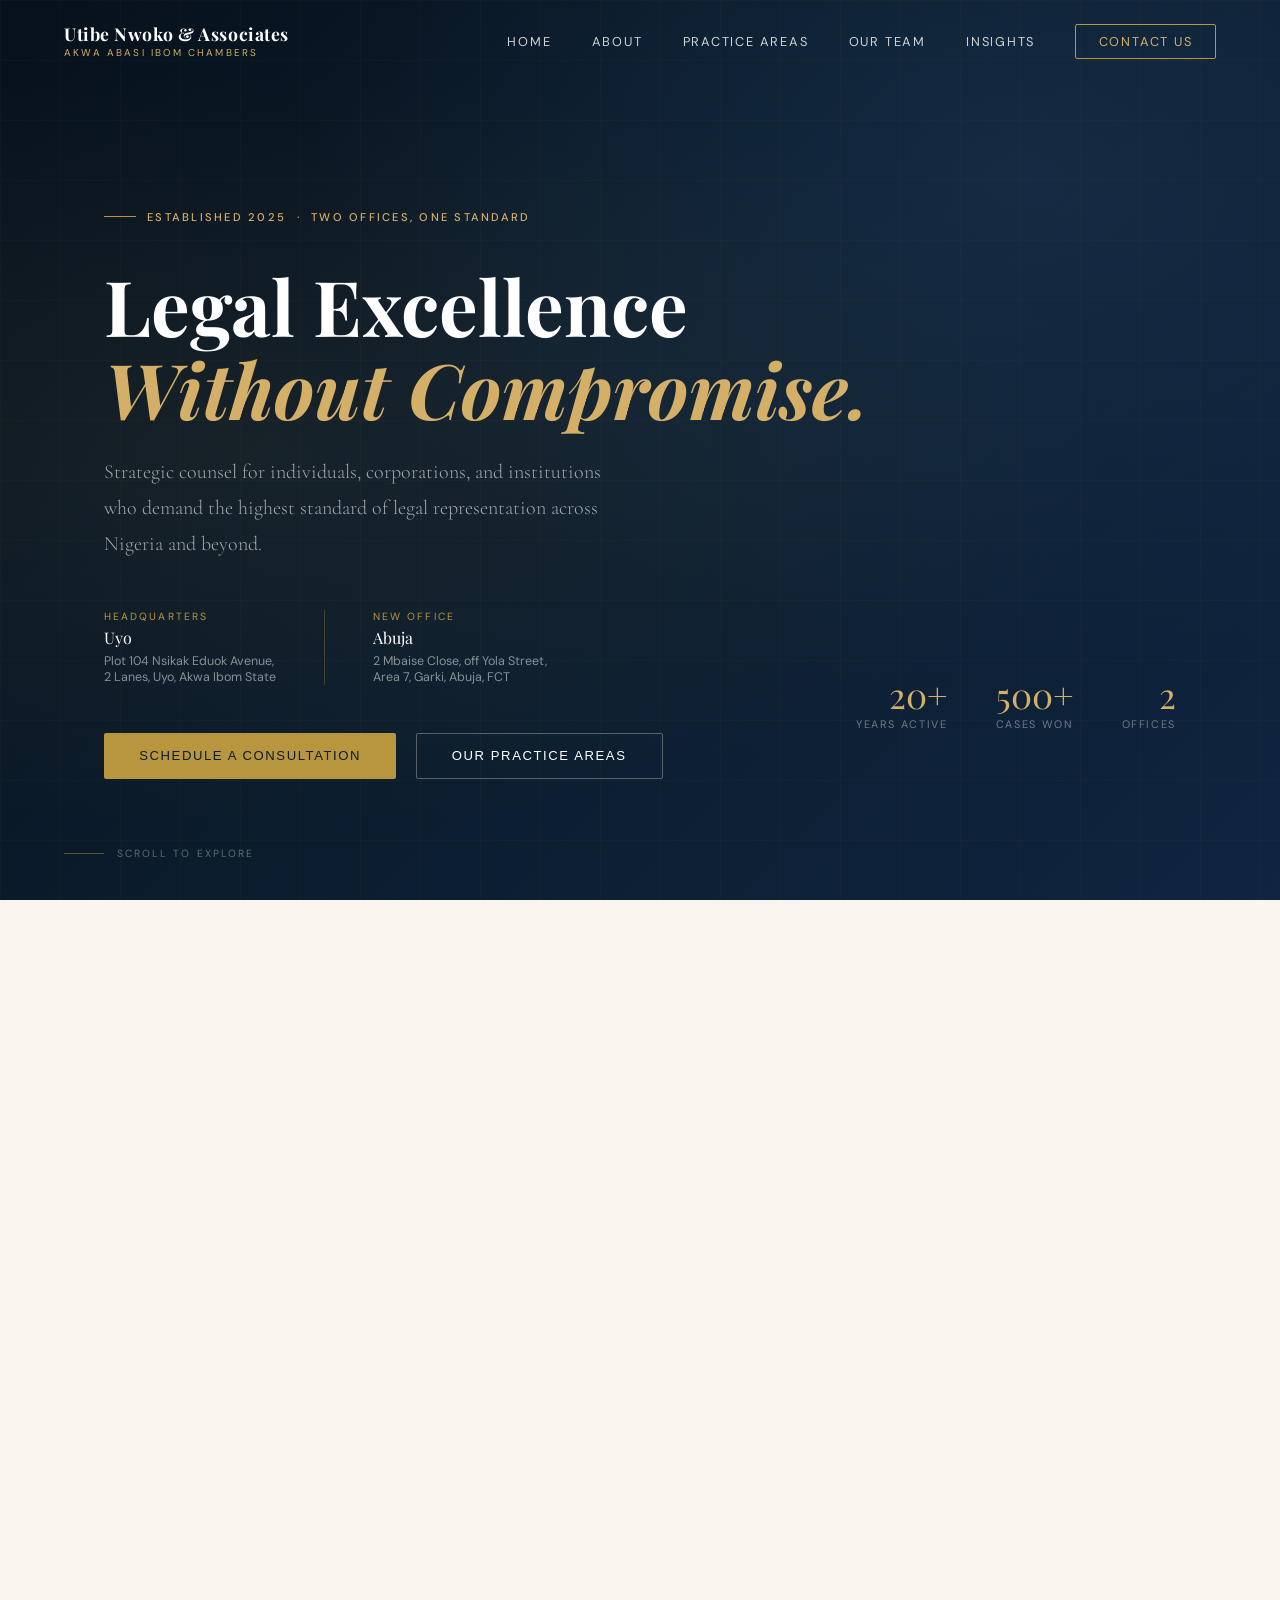
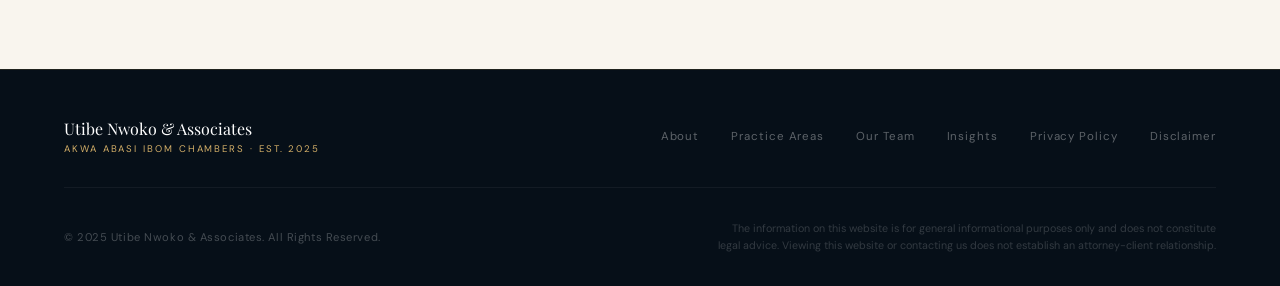
<file: index.html>
<!DOCTYPE html>
<html lang="en">
<head>
  <meta charset="UTF-8"/>
  <meta name="viewport" content="width=device-width, initial-scale=1.0"/>
  <title>Utibe Nwoko &amp; Associates - Akwa Abasi Ibom Chambers </title>

  <!-- Google Fonts -->
  <link href="https://fonts.googleapis.com/css2?family=Playfair+Display:ital,wght@0,400;0,600;0,700;0,900;1,400;1,600&family=Cormorant+Garamond:ital,wght@0,300;0,400;0,500;1,300;1,400&family=DM+Sans:wght@300;400;500&display=swap" rel="stylesheet"/>

  <!-- Stylesheet -->
  <link rel="stylesheet" href="styles.css"/>
</head>
<body>

<!-- ════════════════════════════
     NAVIGATION
════════════════════════════ -->
<nav id="navbar" class="top">
  <div class="nav-logo">
    <span class="nav-logo-main">Utibe Nwoko &amp; Associates</span>
    <span class="nav-logo-sub">Akwa Abasi Ibom Chambers</span>
  </div>
  <ul class="nav-links">
    <li><a onclick="scrollTo('home')">Home</a></li>
    <li><a onclick="scrollTo('about')">About</a></li>
    <li><a onclick="scrollTo('practice')">Practice Areas</a></li>
    <li><a onclick="scrollTo('team')">Our Team</a></li>
    <li><a onclick="scrollTo('insights')">Insights</a></li>
    <li><a onclick="scrollTo('contact')" class="nav-cta">Contact Us</a></li>
  </ul>
  <div class="hamburger" onclick="toggleMenu()">
    <span></span>
    <span></span>
    <span></span>
  </div>
</nav>

<!-- ════════════════════════════
     HERO
════════════════════════════ -->
<section id="home">
  <div class="hero-bg"></div>
  <div class="hero-grid"></div>
  <div class="hero-content">

    <div class="hero-badge">
      <span class="hero-badge-line"></span>
      <span class="hero-badge-text">Established 2025 &nbsp;·&nbsp; Two Offices, One Standard</span>
    </div>

    <h1 class="hero-title">Legal Excellence<br><em>Without Compromise.</em></h1>

    <p class="hero-sub">
      Strategic counsel for individuals, corporations, and institutions who demand the
      highest standard of legal representation across Nigeria and beyond.
    </p>

    <div class="hero-locations">
      <div class="hero-loc">
        <span class="hero-loc-label">Headquarters</span>
        <span class="hero-loc-city">Uyo</span>
        <span class="hero-loc-addr">Plot 104 Nsikak Eduok Avenue,<br>2 Lanes, Uyo, Akwa Ibom State</span>
      </div>
      <div class="hero-loc-divider"></div>
      <div class="hero-loc">
        <span class="hero-loc-label">New Office</span>
        <span class="hero-loc-city">Abuja</span>
        <span class="hero-loc-addr">2 Mbaise Close, off Yola Street,<br>Area 7, Garki, Abuja, FCT</span>
      </div>
    </div>

    <div class="hero-actions">
      <button class="btn-primary" onclick="scrollTo('contact')">Schedule a Consultation</button>
      <button class="btn-outline" onclick="scrollTo('practice')">Our Practice Areas</button>
    </div>

    <div class="hero-stats">
      <div class="hero-stat">
        <div class="hero-stat-num">20+</div>
        <div class="hero-stat-label">Years Active</div>
      </div>
      <div class="hero-stat">
        <div class="hero-stat-num">500+</div>
        <div class="hero-stat-label">Cases Won</div>
      </div>
      <div class="hero-stat">
        <div class="hero-stat-num">2</div>
        <div class="hero-stat-label">Offices</div>
      </div>
    </div>

  </div>
  <div class="scroll-indicator">
    <span class="scroll-line"></span>
    <span class="scroll-text">Scroll to Explore</span>
  </div>
</section>

<!-- ════════════════════════════
     ABOUT
════════════════════════════ -->
<section id="about">
  <div class="about-inner">

    <div class="about-visual reveal">
      <div class="about-img-frame">
        <div class="about-img-placeholder">
          <span class="about-img-icon">⚖</span>
        </div>
      </div>
      <div class="about-accent-box">
        <div class="about-accent-num">20</div>
        <div class="about-accent-text">Years of Precedent</div>
      </div>
    </div>

    <div class="about-content reveal">
      <div class="section-badge">
        <span class="section-badge-line"></span>
        <span class="section-badge-text">About the Firm</span>
      </div>
      <h2 class="section-title">Rooted in Principle.<br><em>Driven by Results.</em></h2>
      <div class="gold-sep"></div>
      <p class="about-text">
        Founded in 2025 by Utibe Nwoko SAN, our firm was built on a singular conviction:
        that every client deserves fearless, principled, and commercially astute legal representation.
      </p>
      <p class="about-text">
        With the landmark opening of our Abuja office in 2025, we now serve clients at the seat of
        federal power — reinforcing our commitment to delivering seamless, nationally coordinated legal strategy.
      </p>
      <div class="about-pillars">
        <div class="pillar">
          <div class="pillar-title">Integrity</div>
          <div class="pillar-text">Unwavering ethical standards in every matter we undertake.</div>
        </div>
        <div class="pillar">
          <div class="pillar-title">Excellence</div>
          <div class="pillar-text">Rigorous preparation and masterful advocacy at every level.</div>
        </div>
        <div class="pillar">
          <div class="pillar-title">Diligence</div>
          <div class="pillar-text">Relentless attention to detail from instruction to resolution.</div>
        </div>
        <div class="pillar">
          <div class="pillar-title">Discretion</div>
          <div class="pillar-text">Absolute confidentiality as the cornerstone of client trust.</div>
        </div>
      </div>
    </div>

  </div>
</section>

<!-- ════════════════════════════
     PRACTICE AREAS
════════════════════════════ -->
<section id="practice">
  <div class="practice-inner">

    <div class="practice-header reveal">
      <div>
        <div class="section-badge">
          <span class="section-badge-line"></span>
          <span class="section-badge-text">Practice Areas</span>
        </div>
        <h2 class="section-title">Our Areas<br><em>of Expertise</em></h2>
      </div>
      <p class="practice-desc">
        We provide comprehensive legal services across the most critical sectors of Nigeria's
        economy — from boardroom negotiations to high-court litigation.
      </p>
    </div>

    <div class="practice-grid reveal">
      <div class="practice-card">
        <div class="practice-num">01</div>
        <div class="practice-name">Corporate &amp; Commercial Law</div>
        <div class="practice-desc-card">Mergers, acquisitions, corporate restructuring, joint ventures, and commercial agreements for businesses of every scale.</div>
        <span class="practice-arrow">→</span>
      </div>
      <div class="practice-card">
        <div class="practice-num">02</div>
        <div class="practice-name">Dispute Resolution &amp; Litigation</div>
        <div class="practice-desc-card">Aggressive courtroom advocacy and strategic dispute resolution across federal and state courts, including arbitration.</div>
        <span class="practice-arrow">→</span>
      </div>
      <div class="practice-card">
        <div class="practice-num">03</div>
        <div class="practice-name">Energy &amp; Natural Resources</div>
        <div class="practice-desc-card">Regulatory advisory, upstream and downstream transactions, and environmental compliance in Nigeria's oil and gas sector.</div>
        <span class="practice-arrow">→</span>
      </div>
      <div class="practice-card">
        <div class="practice-num">04</div>
        <div class="practice-name">Intellectual Property</div>
        <div class="practice-desc-card">Trademark registration, patent protection, copyright enforcement, and IP strategy for brands, creators, and innovators.</div>
        <span class="practice-arrow">→</span>
      </div>
      <div class="practice-card">
        <div class="practice-num">05</div>
        <div class="practice-name">Banking &amp; Finance</div>
        <div class="practice-desc-card">Structured finance, regulatory compliance, securities law, and advisory on complex financial instruments and transactions.</div>
        <span class="practice-arrow">→</span>
      </div>
      <div class="practice-card">
        <div class="practice-num">06</div>
        <div class="practice-name">Real Estate &amp; Property Law</div>
        <div class="practice-desc-card">Property acquisition, title perfection, development agreements, and leasing for commercial and high-net-worth residential transactions.</div>
        <span class="practice-arrow">→</span>
      </div>
    </div>

  </div>
</section>

<!-- ════════════════════════════
     TEAM
════════════════════════════ -->
<section id="team">
  <div class="team-inner">

    <div class="team-header reveal">
      <div class="section-badge">
        <span class="section-badge-line"></span>
        <span class="section-badge-text">Our Team</span>
      </div>
      <h2 class="section-title">Counsel You Can <em>Trust</em></h2>
      <div class="gold-sep" style="margin: 1rem auto 0;"></div>
      <p style="font-family:'Cormorant Garamond',serif; font-size:1.1rem; color:#4A5E6D; max-width:540px; margin:.8rem auto 0; font-weight:300; line-height:1.8;">
        In law, the calibre of your counsel determines the outcome. Meet the attorneys who will stand in your corner.
      </p>
    </div>

    <div class="team-grid">
      <div class="attorney-card reveal">
        <div class="attorney-photo"><span class="attorney-initials">EA</span></div>
        <div class="attorney-info">
          <div class="attorney-name">Utibe Nwoko, SAN</div>
          <div class="attorney-role">Founder &amp; Senior Partner</div>
          <div class="attorney-specialties">
            <span class="specialty-tag">Corporate Law</span>
            <span class="specialty-tag">Energy</span>
            <span class="specialty-tag">Litigation</span>
          </div>
          <div class="attorney-bar">Called to Bar: 1994 &nbsp;·&nbsp; LLM, University of London</div>
        </div>
      </div>

      <div class="attorney-card reveal">
        <div class="attorney-photo"><span class="attorney-initials">FO</span></div>
        <div class="attorney-info">
          <div class="attorney-name">Dr. Funmilayo Okafor</div>
          <div class="attorney-role">Managing Partner, Abuja</div>
          <div class="attorney-specialties">
            <span class="specialty-tag">Finance Law</span>
            <span class="specialty-tag">Regulatory</span>
          </div>
          <div class="attorney-bar">Called to Bar: 2001 &nbsp;·&nbsp; LLD, University of Lagos</div>
        </div>
      </div>

      <div class="attorney-card reveal">
        <div class="attorney-photo"><span class="attorney-initials">TC</span></div>
        <div class="attorney-info">
          <div class="attorney-name">Tobenna Chukwuma, Esq.</div>
          <div class="attorney-role">Partner — Dispute Resolution</div>
          <div class="attorney-specialties">
            <span class="specialty-tag">Arbitration</span>
            <span class="specialty-tag">Commercial</span>
          </div>
          <div class="attorney-bar">Called to Bar: 2006 &nbsp;·&nbsp; LLM, Harvard Law School</div>
        </div>
      </div>
    </div>

  </div>
</section>

<!-- ════════════════════════════
     INSIGHTS
════════════════════════════ -->
<section id="insights">
  <div class="insights-inner">

    <div class="insights-header reveal">
      <div>
        <div class="section-badge">
          <span class="section-badge-line"></span>
          <span class="section-badge-text">Insights</span>
        </div>
        <h2 class="section-title">Legal Commentary<br><em>&amp; Firm News</em></h2>
      </div>
      <span class="view-all">View All Articles</span>
    </div>

    <div class="insights-grid reveal">

      <!-- Featured Article -->
      <div class="insight-card featured">
        <div>
          <div class="insight-category">Firm Announcement</div>
          <h3 class="insight-title">Utibe Nwoko &amp; Associates Expands to Abuja — Strengthening National Reach</h3>
          <p class="insight-excerpt">
            After two decades of excellence from our Uyo headquarters, we are proud to announce the
            opening of our Abuja office, placing us at the heart of Nigeria's federal and regulatory landscape.
          </p>
          <div class="insight-meta">
            <span class="insight-date">June 2025</span>
            <span class="insight-divider"></span>
            <span class="insight-read">Read More →</span>
          </div>
        </div>
        <div class="insight-icon-box">
          <span class="insight-icon">📰</span>
        </div>
      </div>

      <!-- Article 2 -->
      <div class="insight-card">
        <div class="insight-category">Regulatory Update</div>
        <h3 class="insight-title">SEC's New Capital Market Regulations: What Issuers Must Know</h3>
        <p class="insight-excerpt">A comprehensive breakdown of the Securities and Exchange Commission's 2025 directives and their impact on capital-raising activities.</p>
        <div class="insight-meta">
          <span class="insight-date">May 2025</span>
          <span class="insight-divider"></span>
          <span class="insight-read">Read More →</span>
        </div>
      </div>

      <!-- Article 3 -->
      <div class="insight-card">
        <div class="insight-category">Legal Commentary</div>
        <h3 class="insight-title">The Future of Arbitration in West Africa's Commercial Courts</h3>
        <p class="insight-excerpt">How regional harmonisation of arbitration laws is reshaping the dispute resolution landscape for cross-border commercial transactions.</p>
        <div class="insight-meta">
          <span class="insight-date">April 2025</span>
          <span class="insight-divider"></span>
          <span class="insight-read">Read More →</span>
        </div>
      </div>

    </div>
  </div>
</section>

<!-- ════════════════════════════
     CONTACT
════════════════════════════ -->
<section id="contact">
  <div class="contact-inner">

    <div class="contact-header reveal">
      <div class="section-badge">
        <span class="section-badge-line"></span>
        <span class="section-badge-text">Contact Us</span>
      </div>
      <h2 class="section-title">Speak With Our <em>Team</em></h2>
    </div>

    <div class="contact-grid">

      <!-- Office Addresses -->
      <div class="reveal">
        <div class="office-block">
          <div class="office-label">Akwa Ibom — Headquarters</div>
          <div class="office-city">Uyo, Akwa Ibom</div>
          <div class="office-addr">Plot 104 Nsikak Eduok Avenue,<br>2 Lanes, Uyo, Akwa Ibom State</div>
          <div class="office-phone">+234 (0) 1 890 7000</div>
          <div class="map-placeholder">
            <span class="map-pin">📍</span>
            <span class="map-label">Akwa Ibom, Uyo</span>
          </div>
        </div>
        <div class="office-block">
          <div class="office-label">Abuja Office — New Branch</div>
          <div class="office-city">Garki, Abuja</div>
          <div class="office-addr">2 Mbaise Close, off Yola Street,<br>Area 7, Garki, Abuja, FCT</div>
          <div class="office-phone">+234 (0) 9 876 5432</div>
          <div class="map-placeholder">
            <span class="map-pin">📍</span>
            <span class="map-label">Abuja, Garki</span>
          </div>
        </div>
      </div>

      <!-- Contact Form -->
      <div class="contact-form reveal">
        <div class="form-title">Send an Enquiry</div>
        <div class="form-row">
          <div class="form-group">
            <label>First Name</label>
            <input type="text" placeholder="John"/>
          </div>
          <div class="form-group">
            <label>Last Name</label>
            <input type="text" placeholder="Doe"/>
          </div>
        </div>
        <div class="form-group">
          <label>Email Address</label>
          <input type="email" placeholder="john@company.com"/>
        </div>
        <div class="form-group">
          <label>Phone Number</label>
          <input type="tel" placeholder="+234 800 000 0000"/>
        </div>
        <div class="form-group">
          <label>Area of Law</label>
          <select>
            <option value="">Select Practice Area</option>
            <option>Corporate &amp; Commercial Law</option>
            <option>Dispute Resolution &amp; Litigation</option>
            <option>Energy &amp; Natural Resources</option>
            <option>Intellectual Property</option>
            <option>Banking &amp; Finance</option>
            <option>Real Estate &amp; Property Law</option>
            <option>Other</option>
          </select>
        </div>
        <div class="form-group">
          <label>Brief Description of Matter</label>
          <textarea placeholder="Please provide a brief overview of your legal matter…"></textarea>
        </div>
        <button class="btn-submit" onclick="handleSubmit()">Submit Enquiry</button>
      </div>

    </div>
  </div>
</section>

<!-- ════════════════════════════
     FOOTER
════════════════════════════ -->
<footer>
  <div class="footer-inner">
    <div class="footer-top">
      <div>
        <div class="footer-logo-text">Utibe Nwoko &amp; Associates</div>
        <div class="footer-logo-sub">Akwa Abasi Ibom Chambers · Est. 2025</div>
      </div>
      <div class="footer-links-row">
        <a onclick="scrollTo('about')">About</a>
        <a onclick="scrollTo('practice')">Practice Areas</a>
        <a onclick="scrollTo('team')">Our Team</a>
        <a onclick="scrollTo('insights')">Insights</a>
        <a href="#">Privacy Policy</a>
        <a href="#">Disclaimer</a>
      </div>
    </div>
    <div class="footer-bottom">
      <div class="footer-copy">© 2025 Utibe Nwoko &amp; Associates. All Rights Reserved.</div>
      <div class="footer-disclaimer">
        The information on this website is for general informational purposes only and does not constitute
        legal advice. Viewing this website or contacting us does not establish an attorney-client relationship.
      </div>
    </div>
  </div>
</footer>

<!-- JavaScript -->
<script src="main.js"></script>

</body>
</html>
</file>
<file: styles.css>
:root {
  --navy: #0B1C2D;
  --navy-mid: #112438;
  --navy-light: #1A3550;
  --gold: #B8963E;
  --gold-light: #D4AF68;
  --gold-pale: #F0E0B0;
  --cream: #F9F5EE;
  --cream-dark: #EDE8DF;
  --charcoal: #2C3E50;
  --text-muted: #7A8C9A;
  --white: #FFFFFF;
}

* { margin: 0; padding: 0; box-sizing: border-box; }
html { scroll-behavior: smooth; }
body { font-family: 'DM Sans', sans-serif; background: var(--cream); color: var(--navy); overflow-x: hidden; }

/* ── NAV ── */
nav {
  position: fixed; top: 0; left: 0; right: 0; z-index: 1000;
  padding: 0 4rem; height: 80px;
  display: flex; align-items: center; justify-content: space-between;
  transition: all .4s ease;
}
nav.scrolled {
  background: rgba(11,28,45,.97);
  backdrop-filter: blur(12px);
  border-bottom: 1px solid rgba(184,150,62,.2);
}
nav.top { background: transparent; }

.nav-logo { display: flex; flex-direction: column; gap: 1px; }
.nav-logo-main { font-family: 'Playfair Display', serif; font-size: 1.1rem; font-weight: 700; color: var(--white); letter-spacing: .03em; }
.nav-logo-sub { font-family: 'DM Sans', sans-serif; font-size: .62rem; letter-spacing: .22em; text-transform: uppercase; color: var(--gold-light); }

.nav-links { display: flex; gap: 2.5rem; align-items: center; list-style: none; }
.nav-links a { font-size: .8rem; letter-spacing: .14em; text-transform: uppercase; color: rgba(255,255,255,.8); text-decoration: none; transition: color .3s; cursor: pointer; }
.nav-links a:hover { color: var(--gold-light); }
.nav-cta { background: transparent; border: 1px solid var(--gold); color: var(--gold-light) !important; padding: .5rem 1.4rem; border-radius: 2px; transition: all .3s !important; }
.nav-cta:hover { background: var(--gold) !important; color: var(--navy) !important; }

.hamburger { display: none; flex-direction: column; gap: 5px; cursor: pointer; padding: 4px; }
.hamburger span { width: 24px; height: 1.5px; background: var(--white); transition: all .3s; }

/* ── SECTIONS ── */
section { min-height: 100vh; position: relative; }

/* ── HERO ── */
#home { background: var(--navy); display: flex; align-items: center; overflow: hidden; }

.hero-bg {
  position: absolute; inset: 0;
  background:
    radial-gradient(ellipse at 20% 50%, rgba(184,150,62,.08) 0%, transparent 60%),
    radial-gradient(ellipse at 80% 20%, rgba(26,53,80,.6) 0%, transparent 50%),
    linear-gradient(135deg, #07111C 0%, #0B1C2D 50%, #0F2540 100%);
}
.hero-grid {
  position: absolute; inset: 0; opacity: .03;
  background-image: linear-gradient(var(--gold) 1px, transparent 1px), linear-gradient(90deg, var(--gold) 1px, transparent 1px);
  background-size: 60px 60px;
}
.hero-content { position: relative; z-index: 2; padding: 0 4rem; max-width: 1200px; margin: 0 auto; width: 100%; padding-top: 80px; }

.hero-badge { display: inline-flex; align-items: center; gap: .7rem; margin-bottom: 2.5rem; opacity: 0; animation: fadeUp .8s .3s forwards; }
.hero-badge-line { width: 32px; height: 1px; background: var(--gold); }
.hero-badge-text { font-size: .7rem; letter-spacing: .2em; text-transform: uppercase; color: var(--gold-light); font-weight: 500; }

.hero-title { font-family: 'Playfair Display', serif; font-size: clamp(3rem, 6vw, 5.5rem); line-height: 1.08; color: var(--white); margin-bottom: 1.5rem; opacity: 0; animation: fadeUp .9s .5s forwards; }
.hero-title em { font-style: italic; color: var(--gold-light); }

.hero-sub { font-family: 'Cormorant Garamond', serif; font-size: 1.25rem; font-weight: 300; color: rgba(255,255,255,.6); max-width: 520px; line-height: 1.8; margin-bottom: 3rem; opacity: 0; animation: fadeUp .9s .7s forwards; }

.hero-locations { display: flex; gap: 3rem; margin-bottom: 3rem; opacity: 0; animation: fadeUp .9s .9s forwards; }
.hero-loc { display: flex; flex-direction: column; gap: .3rem; }
.hero-loc-label { font-size: .65rem; letter-spacing: .2em; text-transform: uppercase; color: var(--gold); }
.hero-loc-city { font-family: 'Playfair Display', serif; font-size: 1rem; color: var(--white); }
.hero-loc-addr { font-size: .78rem; color: rgba(255,255,255,.5); }
.hero-loc-divider { width: 1px; background: rgba(184,150,62,.3); align-self: stretch; }

.hero-actions { display: flex; gap: 1.2rem; opacity: 0; animation: fadeUp .9s 1.1s forwards; }
.btn-primary { background: var(--gold); color: var(--navy); padding: .9rem 2.2rem; font-size: .82rem; letter-spacing: .12em; text-transform: uppercase; font-weight: 500; border: none; cursor: pointer; transition: all .3s; border-radius: 2px; }
.btn-primary:hover { background: var(--gold-light); transform: translateY(-2px); }
.btn-outline { background: transparent; color: var(--white); padding: .9rem 2.2rem; font-size: .82rem; letter-spacing: .12em; text-transform: uppercase; border: 1px solid rgba(255,255,255,.3); cursor: pointer; transition: all .3s; border-radius: 2px; }
.btn-outline:hover { border-color: var(--gold); color: var(--gold-light); }

.hero-stats { position: absolute; right: 4rem; bottom: 3rem; display: flex; gap: 3rem; opacity: 0; animation: fadeIn 1s 1.4s forwards; }
.hero-stat { text-align: right; }
.hero-stat-num { font-family: 'Playfair Display', serif; font-size: 2.2rem; color: var(--gold-light); line-height: 1; }
.hero-stat-label { font-size: .68rem; letter-spacing: .15em; text-transform: uppercase; color: rgba(255,255,255,.4); margin-top: .3rem; }

.scroll-indicator { position: absolute; bottom: 2.5rem; left: 4rem; display: flex; align-items: center; gap: .8rem; opacity: 0; animation: fadeIn 1s 1.8s forwards; }
.scroll-line { width: 40px; height: 1px; background: rgba(184,150,62,.5); }
.scroll-text { font-size: .65rem; letter-spacing: .2em; text-transform: uppercase; color: rgba(255,255,255,.35); }

/* ── SHARED ── */
.section-badge { display: inline-flex; align-items: center; gap: .7rem; margin-bottom: 1.5rem; }
.section-badge-line { width: 28px; height: 1px; background: var(--gold); }
.section-badge-text { font-size: .68rem; letter-spacing: .22em; text-transform: uppercase; color: var(--gold); font-weight: 500; }
.section-title { font-family: 'Playfair Display', serif; font-size: clamp(2rem, 4vw, 3rem); line-height: 1.2; color: var(--navy); margin-bottom: 1.5rem; }
.section-title em { font-style: italic; color: var(--gold); }
.gold-sep { width: 48px; height: 2px; background: var(--gold); margin: 1.2rem 0 1.5rem; }

/* ── ABOUT ── */
#about { background: var(--cream); display: flex; align-items: center; min-height: 100vh; }
.about-inner { max-width: 1200px; margin: 0 auto; padding: 8rem 4rem; display: grid; grid-template-columns: 1fr 1fr; gap: 8rem; align-items: center; }

.about-visual { position: relative; }
.about-img-frame { width: 100%; aspect-ratio: 4/5; background: var(--navy-mid); position: relative; overflow: hidden; }
.about-img-frame::before { content: ''; position: absolute; inset: 0; background: linear-gradient(135deg, rgba(184,150,62,.15), transparent 60%); }
.about-img-placeholder { width: 100%; height: 100%; display: flex; align-items: center; justify-content: center; background: linear-gradient(160deg, #112438, #0B1C2D); }
.about-img-icon { font-size: 5rem; opacity: .15; }

.about-accent-box { position: absolute; bottom: -2rem; right: -2rem; width: 180px; padding: 1.5rem; background: var(--gold); z-index: 2; }
.about-accent-num { font-family: 'Playfair Display', serif; font-size: 2.5rem; color: var(--navy); line-height: 1; }
.about-accent-text { font-size: .7rem; letter-spacing: .15em; text-transform: uppercase; color: var(--navy-mid); margin-top: .3rem; }

.about-text { font-family: 'Cormorant Garamond', serif; font-size: 1.15rem; line-height: 1.9; color: #4A5E6D; margin-bottom: 1.5rem; font-weight: 300; }
.about-pillars { display: grid; grid-template-columns: 1fr 1fr; gap: 1rem; margin-top: 2.5rem; }
.pillar { padding: 1.2rem; border: 1px solid var(--cream-dark); background: var(--white); border-left: 3px solid var(--gold); }
.pillar-title { font-family: 'Playfair Display', serif; font-size: .95rem; color: var(--navy); margin-bottom: .3rem; }
.pillar-text { font-size: .78rem; color: var(--text-muted); line-height: 1.6; }

/* ── PRACTICE AREAS ── */
#practice { background: var(--navy); min-height: 100vh; display: flex; align-items: center; }
.practice-inner { max-width: 1200px; margin: 0 auto; padding: 8rem 4rem; width: 100%; }
.practice-header { display: grid; grid-template-columns: 1fr 1fr; gap: 4rem; margin-bottom: 5rem; align-items: end; }
.practice-header .section-title { color: var(--white); }
.practice-desc { font-family: 'Cormorant Garamond', serif; font-size: 1.1rem; color: rgba(255,255,255,.55); line-height: 1.9; font-weight: 300; }

.practice-grid { display: grid; grid-template-columns: repeat(3, 1fr); gap: 1.5px; background: rgba(184,150,62,.15); }
.practice-card { background: var(--navy-mid); padding: 2.5rem 2rem; position: relative; overflow: hidden; cursor: pointer; transition: background .3s; }
.practice-card::before { content: ''; position: absolute; bottom: 0; left: 0; right: 0; height: 2px; background: var(--gold); transform: scaleX(0); transform-origin: left; transition: transform .4s ease; }
.practice-card:hover { background: var(--navy-light); }
.practice-card:hover::before { transform: scaleX(1); }
.practice-num { font-family: 'Playfair Display', serif; font-size: .85rem; color: var(--gold); margin-bottom: 1.5rem; letter-spacing: .1em; }
.practice-name { font-family: 'Playfair Display', serif; font-size: 1.2rem; color: var(--white); margin-bottom: .8rem; line-height: 1.3; }
.practice-desc-card { font-size: .8rem; color: rgba(255,255,255,.45); line-height: 1.7; }
.practice-arrow { position: absolute; top: 2rem; right: 2rem; color: var(--gold); font-size: 1.2rem; opacity: 0; transition: opacity .3s, transform .3s; transform: translateX(-5px); }
.practice-card:hover .practice-arrow { opacity: 1; transform: translateX(0); }

/* ── TEAM ── */
#team { background: var(--cream); min-height: 100vh; display: flex; align-items: center; }
.team-inner { max-width: 1200px; margin: 0 auto; padding: 8rem 4rem; width: 100%; }
.team-header { text-align: center; margin-bottom: 5rem; }
.team-header .section-badge { justify-content: center; }
.team-grid { display: grid; grid-template-columns: repeat(3, 1fr); gap: 2rem; }

.attorney-card { background: var(--white); overflow: hidden; border: 1px solid var(--cream-dark); transition: transform .3s, box-shadow .3s; }
.attorney-card:hover { transform: translateY(-6px); box-shadow: 0 20px 50px rgba(11,28,45,.12); }
.attorney-photo { width: 100%; aspect-ratio: 3/4; background: linear-gradient(160deg, var(--navy-mid), var(--navy)); display: flex; align-items: center; justify-content: center; position: relative; overflow: hidden; }
.attorney-photo::after { content: ''; position: absolute; inset: 0; background: linear-gradient(to top, rgba(11,28,45,.7) 0%, transparent 50%); }
.attorney-initials { font-family: 'Playfair Display', serif; font-size: 3rem; color: rgba(184,150,62,.4); z-index: 1; }
.attorney-info { padding: 1.8rem; }
.attorney-name { font-family: 'Playfair Display', serif; font-size: 1.15rem; color: var(--navy); margin-bottom: .3rem; }
.attorney-role { font-size: .72rem; letter-spacing: .14em; text-transform: uppercase; color: var(--gold); margin-bottom: .8rem; }
.attorney-specialties { display: flex; flex-wrap: wrap; gap: .4rem; margin-bottom: 1rem; }
.specialty-tag { font-size: .65rem; padding: .25rem .7rem; background: var(--cream); color: var(--charcoal); letter-spacing: .05em; border-radius: 2px; }
.attorney-bar { font-size: .75rem; color: var(--text-muted); border-top: 1px solid var(--cream-dark); padding-top: .8rem; margin-top: .5rem; }

/* ── INSIGHTS ── */
#insights { background: var(--navy-mid); min-height: 100vh; display: flex; align-items: center; }
.insights-inner { max-width: 1200px; margin: 0 auto; padding: 8rem 4rem; width: 100%; }
.insights-header { display: flex; align-items: end; justify-content: space-between; margin-bottom: 4rem; }
.insights-header .section-title { color: var(--white); }
.view-all { font-size: .75rem; letter-spacing: .15em; text-transform: uppercase; color: var(--gold); border-bottom: 1px solid rgba(184,150,62,.4); padding-bottom: 3px; cursor: pointer; transition: color .3s; }
.view-all:hover { color: var(--gold-light); }

.insights-grid { display: grid; grid-template-columns: 1fr 1fr; gap: 2px; background: rgba(255,255,255,.05); }
.insight-card { background: var(--navy); padding: 2.5rem; cursor: pointer; transition: background .3s; position: relative; }
.insight-card:hover { background: rgba(26,53,80,.8); }
.insight-card.featured { grid-column: span 2; display: grid; grid-template-columns: 1fr 1fr; gap: 3rem; align-items: center; }
.insight-category { font-size: .65rem; letter-spacing: .2em; text-transform: uppercase; color: var(--gold); margin-bottom: 1rem; }
.insight-title { font-family: 'Playfair Display', serif; font-size: 1.2rem; color: var(--white); line-height: 1.4; margin-bottom: 1rem; }
.insight-card.featured .insight-title { font-size: 1.8rem; }
.insight-excerpt { font-size: .82rem; color: rgba(255,255,255,.45); line-height: 1.8; margin-bottom: 1.5rem; }
.insight-meta { display: flex; gap: 1.5rem; align-items: center; }
.insight-date { font-size: .72rem; color: rgba(255,255,255,.35); letter-spacing: .08em; }
.insight-read { font-size: .72rem; color: var(--gold); cursor: pointer; }
.insight-divider { width: 1px; height: 60%; background: rgba(184,150,62,.2); align-self: center; }
.insight-icon-box { background: linear-gradient(135deg, rgba(184,150,62,.08), transparent); border: 1px solid rgba(184,150,62,.15); height: 100%; min-height: 200px; display: flex; align-items: center; justify-content: center; padding: 2rem; }
.insight-icon { font-size: 4rem; opacity: .2; }

/* ── CONTACT ── */
#contact { background: var(--cream); min-height: 100vh; display: flex; align-items: center; }
.contact-inner { max-width: 1200px; margin: 0 auto; padding: 8rem 4rem; width: 100%; }
.contact-header { margin-bottom: 3.5rem; }
.contact-grid { display: grid; grid-template-columns: 1fr 1fr; gap: 6rem; align-items: start; }

.office-block { margin-bottom: 2.5rem; padding: 2rem; background: var(--white); border-left: 3px solid var(--gold); }
.office-label { font-size: .65rem; letter-spacing: .2em; text-transform: uppercase; color: var(--gold); margin-bottom: .6rem; }
.office-city { font-family: 'Playfair Display', serif; font-size: 1.2rem; color: var(--navy); margin-bottom: .5rem; }
.office-addr { font-size: .82rem; color: var(--text-muted); line-height: 1.8; margin-bottom: .5rem; }
.office-phone { font-size: .85rem; color: var(--navy); font-weight: 500; }

.map-placeholder { width: 100%; height: 160px; background: linear-gradient(135deg, var(--navy-mid), var(--navy-light)); display: flex; align-items: center; justify-content: center; margin-top: .8rem; position: relative; overflow: hidden; }
.map-placeholder::before { content: ''; position: absolute; inset: 0; background-image: linear-gradient(rgba(184,150,62,.05) 1px, transparent 1px), linear-gradient(90deg, rgba(184,150,62,.05) 1px, transparent 1px); background-size: 20px 20px; }
.map-label { font-size: .7rem; letter-spacing: .15em; text-transform: uppercase; color: rgba(255,255,255,.3); position: relative; z-index: 1; }
.map-pin { font-size: 1.5rem; margin-right: .5rem; }

.contact-form { background: var(--white); padding: 3rem; border: 1px solid var(--cream-dark); }
.form-title { font-family: 'Playfair Display', serif; font-size: 1.5rem; color: var(--navy); margin-bottom: 2rem; }
.form-group { margin-bottom: 1.5rem; }
.form-group label { display: block; font-size: .72rem; letter-spacing: .14em; text-transform: uppercase; color: var(--text-muted); margin-bottom: .5rem; }
.form-group input,
.form-group select,
.form-group textarea { width: 100%; padding: .85rem 1rem; border: 1px solid var(--cream-dark); background: var(--cream); font-family: 'DM Sans', sans-serif; font-size: .88rem; color: var(--navy); outline: none; transition: border-color .3s; border-radius: 2px; }
.form-group input:focus,
.form-group select:focus,
.form-group textarea:focus { border-color: var(--gold); }
.form-group textarea { height: 110px; resize: none; }
.form-row { display: grid; grid-template-columns: 1fr 1fr; gap: 1rem; }
.btn-submit { width: 100%; background: var(--navy); color: var(--white); border: none; padding: 1rem; font-family: 'DM Sans', sans-serif; font-size: .8rem; letter-spacing: .15em; text-transform: uppercase; cursor: pointer; transition: all .3s; border-radius: 2px; margin-top: .5rem; }
.btn-submit:hover { background: var(--gold); color: var(--navy); }

/* ── FOOTER ── */
footer { background: #060F18; padding: 3rem 4rem 2rem; border-top: 1px solid rgba(184,150,62,.15); }
.footer-inner { max-width: 1200px; margin: 0 auto; }
.footer-top { display: flex; justify-content: space-between; align-items: center; margin-bottom: 2rem; padding-bottom: 2rem; border-bottom: 1px solid rgba(255,255,255,.05); }
.footer-logo-text { font-family: 'Playfair Display', serif; font-size: 1rem; color: var(--white); }
.footer-logo-sub { font-size: .6rem; letter-spacing: .2em; text-transform: uppercase; color: var(--gold-light); margin-top: .2rem; }
.footer-links-row { display: flex; gap: 2rem; }
.footer-links-row a { font-size: .72rem; color: rgba(255,255,255,.35); text-decoration: none; letter-spacing: .08em; transition: color .3s; cursor: pointer; }
.footer-links-row a:hover { color: var(--gold-light); }
.footer-bottom { display: flex; justify-content: space-between; align-items: center; }
.footer-copy { font-size: .7rem; color: rgba(255,255,255,.25); letter-spacing: .05em; }
.footer-disclaimer { font-size: .67rem; color: rgba(255,255,255,.18); max-width: 500px; line-height: 1.6; text-align: right; }

/* ── ANIMATIONS ── */
@keyframes fadeUp { from { opacity: 0; transform: translateY(30px); } to { opacity: 1; transform: translateY(0); } }
@keyframes fadeIn { from { opacity: 0; } to { opacity: 1; } }
.reveal { opacity: 0; transform: translateY(25px); transition: opacity .8s ease, transform .8s ease; }
.reveal.visible { opacity: 1; transform: translateY(0); }

/* ── RESPONSIVE ── */
@media (max-width: 900px) {
  nav { padding: 0 2rem; }
  .nav-links { display: none; }
  .hamburger { display: flex; }
  .hero-content { padding: 0 2rem; padding-top: 100px; }
  .hero-title { font-size: 2.5rem; }
  .hero-locations { flex-direction: column; gap: 1.5rem; }
  .hero-loc-divider { display: none; }
  .hero-stats { right: 2rem; bottom: 2rem; gap: 1.5rem; }
  .about-inner { grid-template-columns: 1fr; gap: 3rem; padding: 5rem 2rem; }
  .about-accent-box { right: -1rem; }
  .practice-inner { padding: 5rem 2rem; }
  .practice-header { grid-template-columns: 1fr; }
  .practice-grid { grid-template-columns: 1fr 1fr; }
  .team-inner { padding: 5rem 2rem; }
  .team-grid { grid-template-columns: 1fr 1fr; gap: 1.5rem; }
  .insights-inner { padding: 5rem 2rem; }
  .insight-card.featured { grid-column: span 1; grid-template-columns: 1fr; }
  .contact-inner { padding: 5rem 2rem; }
  .contact-grid { grid-template-columns: 1fr; gap: 3rem; }
  footer { padding: 2.5rem 2rem 1.5rem; }
  .footer-top { flex-direction: column; align-items: flex-start; gap: 1.5rem; }
  .footer-bottom { flex-direction: column; align-items: flex-start; gap: .8rem; }
  .footer-disclaimer { text-align: left; max-width: 100%; }
  .hero-stats { position: relative; right: unset; bottom: unset; margin-top: 3rem; justify-content: flex-start; }
}

@media (max-width: 600px) {
  .practice-grid { grid-template-columns: 1fr; }
  .team-grid { grid-template-columns: 1fr; }
  .insights-grid { grid-template-columns: 1fr; }
  .insight-card.featured { grid-column: span 1; }
  .form-row { grid-template-columns: 1fr; }
  .about-pillars { grid-template-columns: 1fr; }
}
</file>
